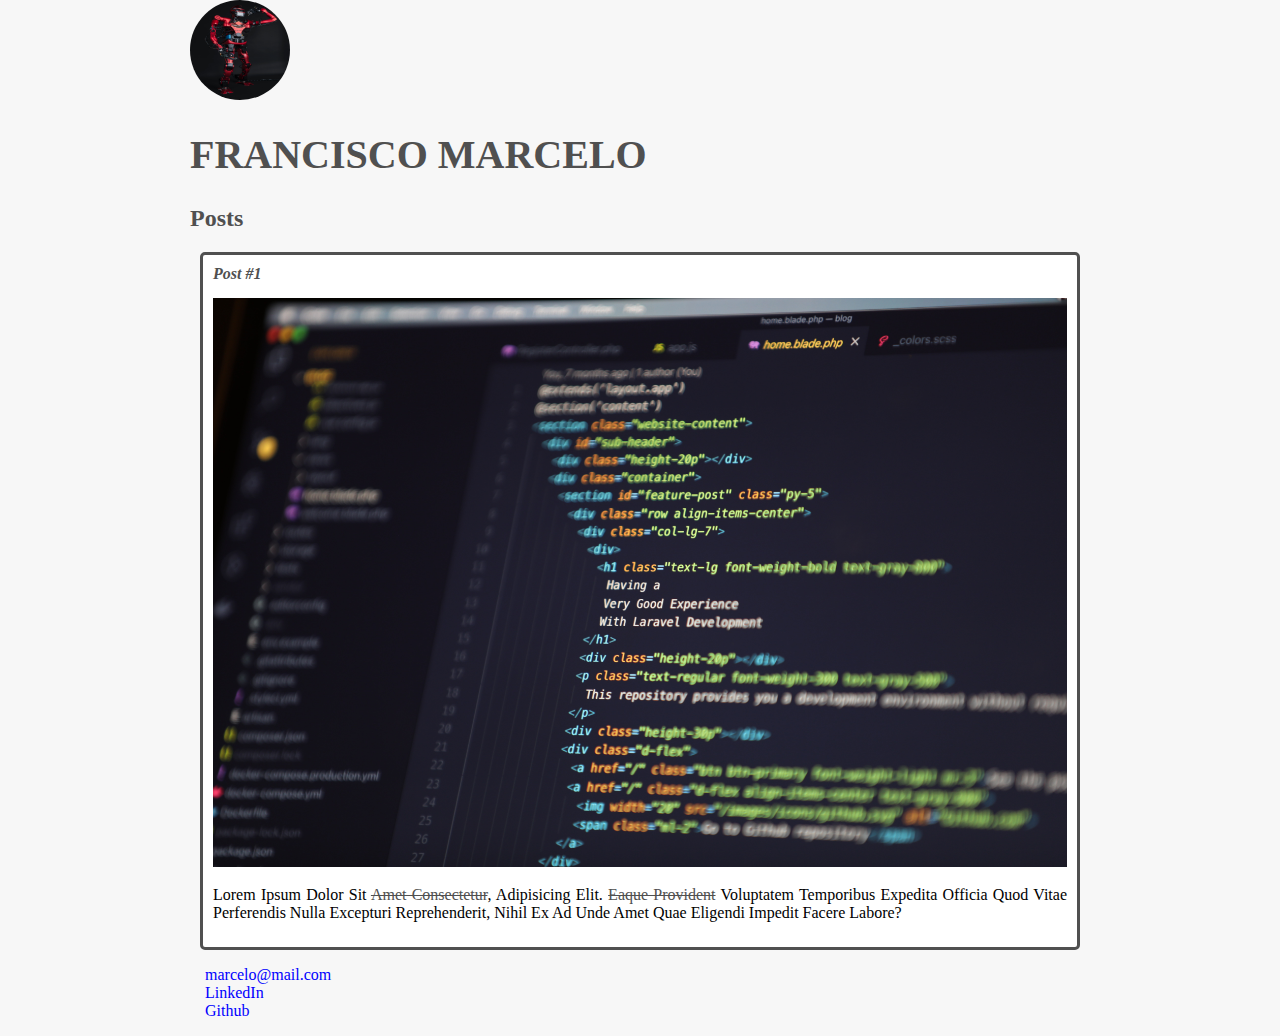
<file: index.html>
<!DOCTYPE html>
<html>
    <head>
        <meta charset="utf-8">
        <title>Francisco Marcelo</title>
        <link rel="stylesheet" href="style.css">
    </head>
    <body>
        <header>
            <img src="mathew-schwartz-td116npEPgQ-unsplash.jpg" alt="Ilustração de robo" height="100px" width="100px" class = "photo">
            <h1 id = "title">Francisco Marcelo</h1>
        </header>
        <section>
            <header>
                <h2 class="subtitle">Posts</h2>
            </header>
            <article class = "post">
                <header>
                    <h3 class="post_title">Post #1</h3>
                    <img src="mohammad-rahmani-oXlXu2qukGE-unsplash.jpg" alt="Imagem ilustraviva de código HTML"  class = "post_image">
                </header>
                <p class = "post_content">Lorem ipsum dolor sit <a href = "https://www.linkedin.com/in/franciscolemos-/" target="_blank">amet consectetur</a>, adipisicing elit. <a href="mailto: marcelolemos@email.com">Eaque provident</a> voluptatem temporibus expedita officia quod vitae perferendis nulla excepturi reprehenderit, nihil ex ad unde amet quae eligendi impedit facere labore?</p>
            </article>
        </section>
        <footer>
            <ul class = "contact_list">
                <li>
                    <a href="mailto: marcelo@mail.com">marcelo@mail.com</a>
                </li>
                <li>
                    <a href="https://www.linkedin.com/in/franciscolemos-/" target="_blank">LinkedIn</a>
                </li>
                <li>
                    <a href="https://github.com/F-Marcelo" target="_blank">Github</a>
                </li>
            </ul>
        </footer>
    </body>
</html>
</file>
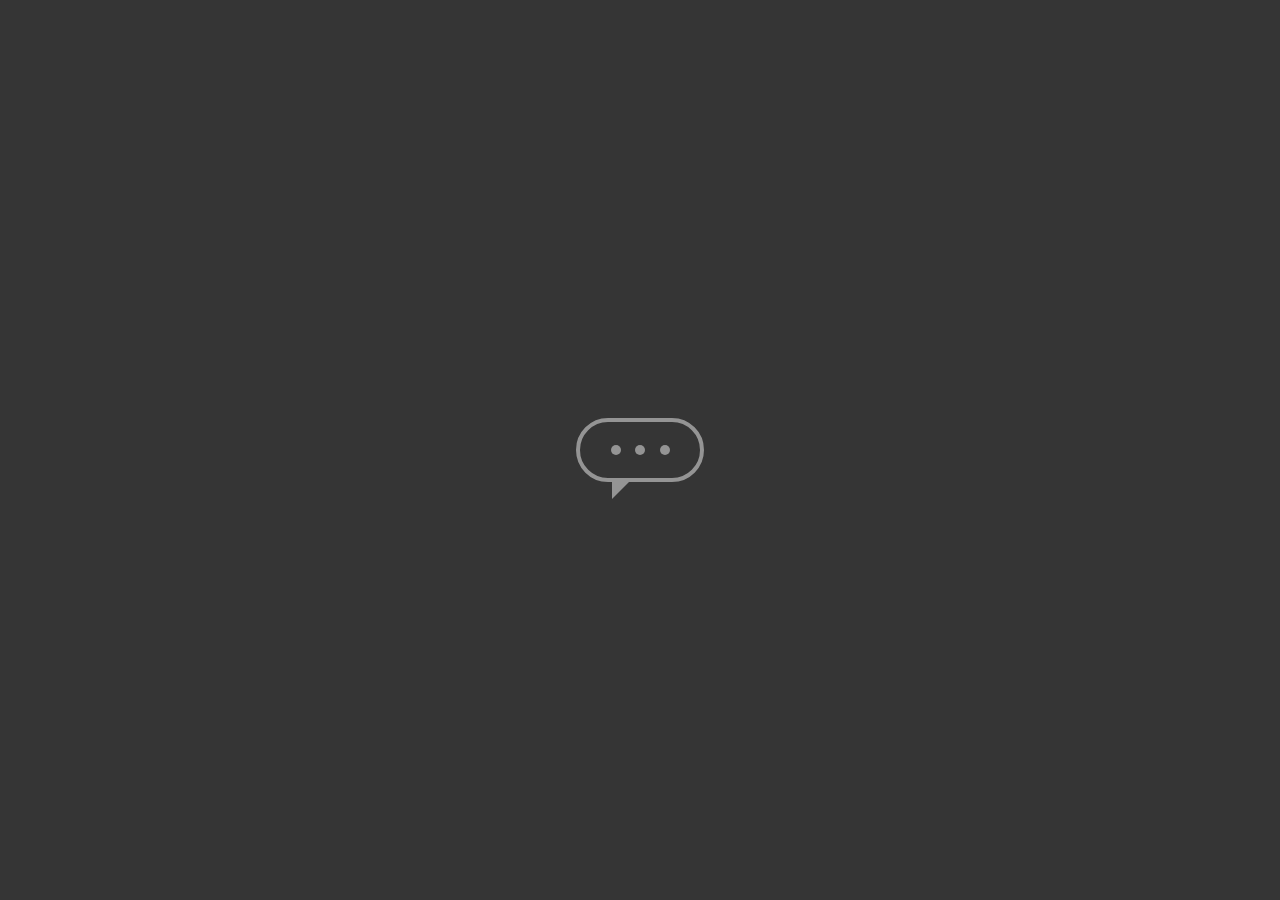
<file: keyframes2/index.html>
<!DOCTYPE html>
<html lang="en">
<head>
    <meta charset="UTF-8">
    <meta http-equiv="X-UA-Compatible" content="IE=edge">
    <meta name="viewport" content="width=device-width, initial-scale=1.0">
    <title>Document</title>
    <link rel="stylesheet" href="style.css">
</head>
<body>
    <main class = "wrapper">
        <div class = "chatbot">
            <div class="chatbot_loading"></div>
            <div class="chatbot_loading"></div>
            <div class="chatbot_loading"></div>
        </div>
    </main>
</body>
</html>
</file>
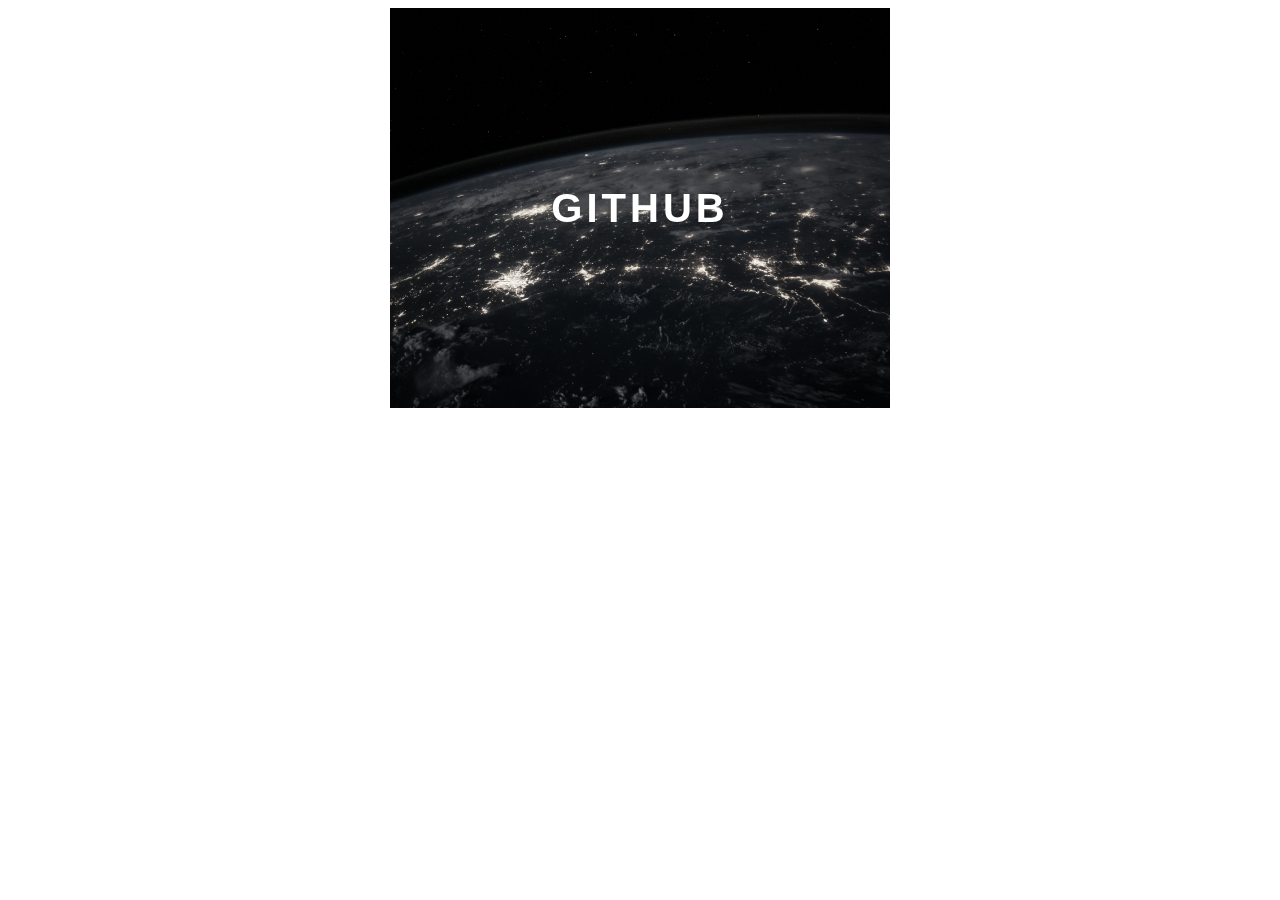
<file: projeto html-css/index.html>
<!DOCTYPE html>
<html lang="en">
<head>
    <meta charset="UTF-8">
    <meta http-equiv="X-UA-Compatible" content="IE=edge">
    <meta name="viewport" content="width=device-width, initial-scale=1.0">
    <link rel="stylesheet" href="style.css">
    <title>Document</title>
</head>
<body>
    <div class = "container">
        <div class = "card">
            <div class = "card-wrapper">
                <h2>Github</h2>
                <p>Veja meus projetos!</p>
            </div>
        </div>
    </div>
</body>
</html>
</file>
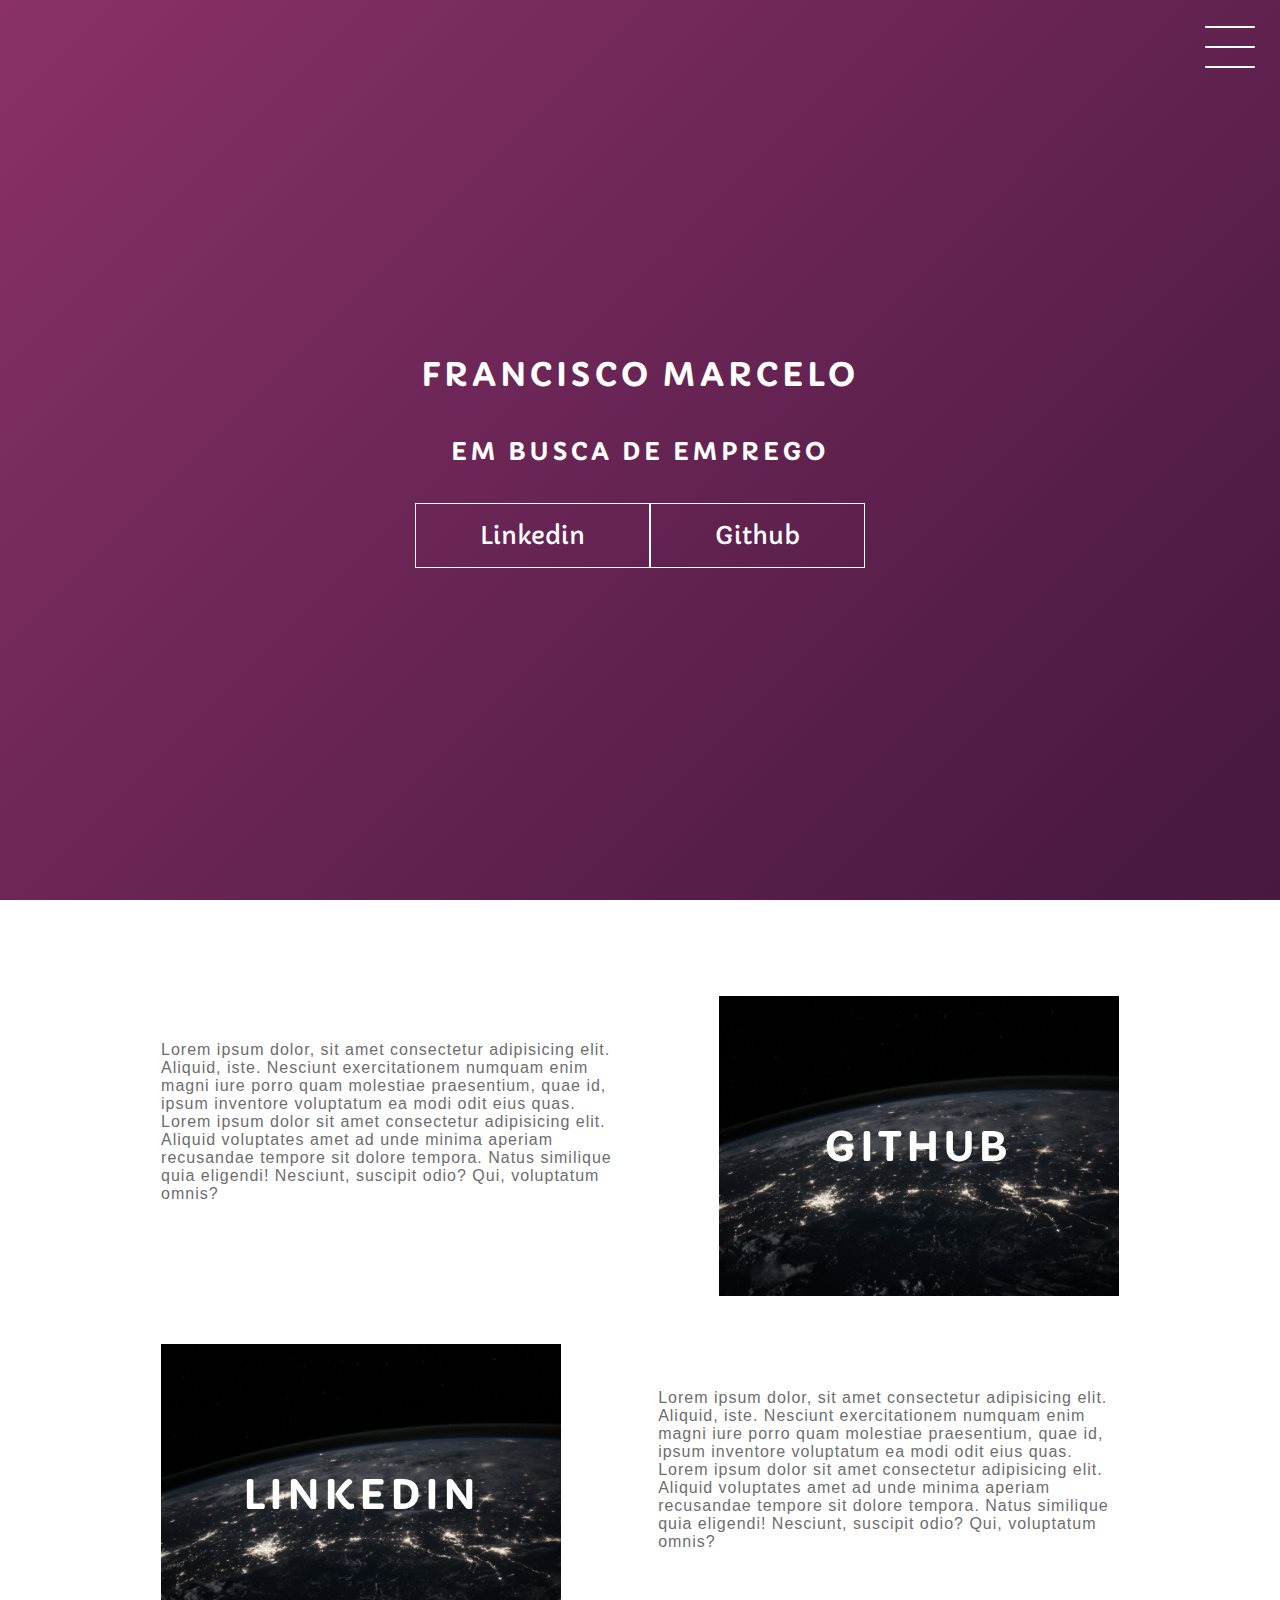
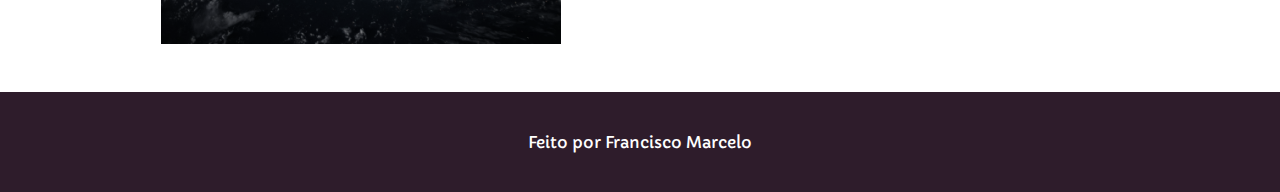
<file: projeto/index.html>
<!DOCTYPE html>
<html lang="en">
<head>
    <meta charset="UTF-8">
    <meta http-equiv="X-UA-Compatible" content="IE=edge">
    <meta name="viewport" content="width=device-width, initial-scale=1.0">
    <title>Document</title>
    <link rel="stylesheet" href="style.css">
</head>
<body>
    <header class = "header-wrapper">
        <div class = "header">
            <div class = "checkbox-container">
                <div class="checkbox-wrapper">
                    <input type="checkbox" id = "toggle">
                    <label class = "checkbox" for="toggle">
                        <div class="trace"></div>
                        <div class="trace"></div>
                        <div class="trace"></div>
                    </label>
                    <div class="menu"></div>
                    <nav class="menu-itens">
                        <ul>
                            <li>
                                <a href="#">Home</a>
                            </li>
                            <li>
                                <a href="#">Sobre</a>
                            </li>
                            <li>
                                <a href="#">Projetos</a>
                            </li>
                        </ul>
                    </nav>
                </div>
            </div>
        </div>
        <h1>Francisco Marcelo</h1>
        <h2>Em busca de emprego</h2>
        <div class="social-media">
            <a href="#">Linkedin</a>
            <a href="#">Github</a>
        </div>
    </header>
    <main class="container">
        <div class="card-container">
            <div class="card-text">
                Lorem ipsum dolor, sit amet consectetur adipisicing elit. Aliquid, iste. Nesciunt exercitationem numquam enim magni iure porro quam molestiae praesentium, quae id, ipsum inventore voluptatum ea modi odit eius quas.
                Lorem ipsum dolor sit amet consectetur adipisicing elit. Aliquid voluptates amet ad unde minima aperiam recusandae tempore sit dolore tempora. Natus similique quia eligendi! Nesciunt, suscipit odio? Qui, voluptatum omnis?
            </div>
            <div class="card">
                <div class="card-wrapper">
                    <h2>Github</h2>
                    <p>Veja meu projetos</p>
                </div>
            </div>
        </div>
        <div class="card-container">
            <div class="card">
                <div class="card-wrapper">
                    <h2>Linkedin</h2>
                    <p>Acompanhe minha carreira!</p>
                </div>
            </div>
            <div class="card-text">
                Lorem ipsum dolor, sit amet consectetur adipisicing elit. Aliquid, iste. Nesciunt exercitationem numquam enim magni iure porro quam molestiae praesentium, quae id, ipsum inventore voluptatum ea modi odit eius quas.
                Lorem ipsum dolor sit amet consectetur adipisicing elit. Aliquid voluptates amet ad unde minima aperiam recusandae tempore sit dolore tempora. Natus similique quia eligendi! Nesciunt, suscipit odio? Qui, voluptatum omnis?
            </div>
        </div>
    </main>
    <footer class="footer">
        Feito por Francisco Marcelo
    </footer>
</body>
</html>
</file>
<file: style.css>
body{
    background-color: #f7f7f7;
    font-family: Verdana;
    max-width: 900px;
    margin: auto;
}

.photo{
    border: 5px red;
    border-radius: 50%;
}

#title, .subtitle, .post_title {
    color: #505050;

}
#title{
    font-size: 40px;
    text-transform: uppercase;
}

a {
    text-decoration: line-through;
    color: #505050;
}

.post_title {
    font-size: 16px;
    font-style: italic;
    margin: 0;
    margin-bottom: 15px;

}

.post{
    background-color: white;
    padding: 10px;
    border: 3px solid #505050;
    margin: 10px;
    margin-bottom: 15px;
    border-radius: 5px;
}

.post_content{
    margin: 0;
    margin-bottom: 15px;
    text-transform: capitalize;
    text-align: justify;
    
}

.post_image{
    margin-bottom: 15px;
    width: 100%;
    height: 100%;

}

.contact_list{
    list-style-type: none;
    padding-left: 15px;
    
}

.contact_list li a{
    color: blue;
    text-decoration: none;
    
}
</file>
<file: keyframes2/style.css>
body{
    margin: 0;
    padding: 0;
    font-family: sans-serif;   
}

.wrapper{
    height: 100vh;
    width: 100vw;
    background-color: rgb(53,53,53);
    display: flex;
    justify-content: center;
    align-items: center;
}

.chatbot{
    height: 4rem;
    width: 8rem;
    border-radius: 36px;
    border: 4px solid #949494;
    padding: 0 1rem;
    box-sizing: border-box;
    display: flex;
    justify-content: space-evenly;
    align-items: center;
    position: relative;
    transform: translateY(0);
    animation: chatTranslate 2s ease-in-out infinite;
}   

.chatbot::before{
    content: '';
    width: 0;
    height: 0;
    position: absolute;
    bottom: -1.3rem;
    left: 2rem;
    border-left: 0px solid transparent;
    border-right: 17px solid transparent;
    border-top: 17px solid #949494;
}

.chatbot_loading{
    height: 10px;
    width: 10px;
    border-radius: 50%;
    background-color: #949494;
    transform: scale(1);
}

.chatbot_loading:nth-child(1){
    animation: pulse 1.5s ease-in-out infinite;
}

.chatbot_loading:nth-child(2){
    animation: pulse 1.5s ease-in-out infinite;
    animation-delay: 0.2s;
}

.chatbot_loading:nth-child(3){
    animation: pulse 1.5s ease-in-out infinite;
    animation-delay: 0.4s;
}

@keyframes pulse{
    0%{
        transform: scale(1);
    }
    50%{
        transform: scale(1.5);
    }
    100%{
        transform: scale(1);
    }
}

@keyframes chatTranslate{
    0%{
        transform: translateY(0);
    }
    50%{
        transform: translateY(15px);
    }
    100%{
        transform: translateY(0);
    }
}
</file>
<file: projeto html-css/style.css>
body{
    font-family: sans-serif;
}

.container {
    width: 100%;
    height: 100%;
    display: flex;
    justify-content: center;
    align-items: center;

}

.card{
    height: 400px;
    width: 500px;
    background-image: url(nasa-Q1p7bh3SHj8-unsplash.jpg);
    background-position: center;
    background-repeat: no-repeat;
    background-size: cover;
    display: flex;
    justify-content: center;
    align-items: center;
    filter: grayscale(0.8);
    color: white;
    cursor: pointer;
    transition: 0.3s;
}

.card-wrapper{
    text-align: center;
    display: flex;
    color: white;
    flex-direction: column;
    justify-content: center;
    align-items: center;
    position: relative;
}

.card-wrapper::before{
    content: '';
    position: absolute;
    height: 100px;
    width: 100px;
    display: block;
    border: 1px solid white;
    opacity: 0;
    transition: 0.3s;

}

.card-wrapper h2{
    font-size: 40px;
    text-transform: uppercase;
    letter-spacing: 4px;
    margin: 0;
    transition: 0.3s;
}

.card-wrapper p{
    font-size: 0;
    visibility: hidden;
    opacity: 0;
    font-weight: bold;
    text-transform: uppercase;
    transition: 0.3s;
}

.card:hover{
    filter: unset;
}

.card:hover > .card-wrapper::before{
    height: 300px;
    width: 400px;
    opacity: 1;
}

.card:hover > .card-wrapper p {
    opacity: 1;
    visibility: visible;
    font-size: 14px;

}
</file>
<file: projeto/style.css>
@import url('https://fonts.googleapis.com/css2?family=Capriola&family=Permanent+Marker&display=swap');

body{  
    padding: 0;
    margin: 0;
    color: white;
    font-family: 'Capriola', sans-serif;
}

/*HEADER*/

.header-wrapper{
    height: 100vh;
    width: 100%;
    background: linear-gradient(-45deg, #050404,
    #2e1c2b, #4a1942, #893168);
    background-size: 400%;
    display: flex;
    flex-direction: column;
    align-items: center;
    justify-content: center;
    position: relative;
    animation: backgroundTransition 8s ease-in-out infinite;
}

h1{
    text-transform: uppercase;
    letter-spacing: 4px;
}

h2{
    text-transform: uppercase;
    letter-spacing: 4px;
}

.social-media{
    margin-top: 1rem;
    display: flex;
}

.social-media a{
    text-decoration: none;
    color: white;
    font-size: 24px;
    padding: 1rem 4rem;
    border: 1px solid white;
    min-width: 4rem;
    display: flex;
    justify-content: center;
    align-items: center;
    transition: .5s cubic-bezier(0.55, 0.025, 0.675, 0.97);
}

a:hover{
    color: #2e1c2b;
    background-color: white;
}

@keyframes backgroundTransition{
    0%{
        background-position: 0% 80%;
    }
    50%{
        background-position: 80% 100%;
    }
    100%{
        background-position: 0% 90%;
    }
}


/*MENU HAMBURGUER*/

.checkbox-container {
    display: flex;
    justify-content: center;
    align-items: center;
}

.checkbox{
    height: 100px;
    width: 100px;
    position: absolute;
    top: 0;
    right: 0;
    display: flex;
    justify-content: center;
    cursor: pointer;
    z-index: 9999;
    transition: 400ms ease-in-out 0;
}

.checkbox .trace{
    width: 50px;
    height: 2px;
    background-color: white;
    position: absolute;
    border-radius: 4px; 
    transition: 0.5s ease-in-out;
}

.checkbox .trace:nth-child(1){
    top: 26px;
    transform: rotate(0);
}

.checkbox .trace:nth-child(2){
    top: 46px;
    transform: rotate(0);
}
.checkbox .trace:nth-child(3){
    top: 66px;
    transform: rotate(0);
}

#toggle {
    display: none;
}

/*MENU*/

.menu{
    position: absolute;
    top: 28px;
    right: 30px;
    background: transparent;
    height: 40px;
    width: 40px;
    border-radius: 50%; 
    box-shadow: 0px 0px 0px 0px white;
    z-index: -1;
    transition: 400ms ease-in-out 0s;
}

.menu-itens{
    position: fixed;
    top: 0;
    left: 0;
    width: 100%;
    height: 100vh;
    display: flex;
    justify-content: center;
    align-items: center;
    z-index: 2;
    opacity: 0;
    visibility: hidden;
    transition: 400ms ease-in-out 0s;
}

.menu-itens ul{
    list-style-type: none;
}

.menu-itens ul li a{
    margin: 10px 0;
    color: #2e1c2b;
    text-decoration: none;
    text-transform: uppercase;
    letter-spacing: 4px;
    font-size: 40px;
}

/*ANIMAÇÃO DO MENU*/

#toggle:checked + .checkbox .trace:nth-child(1){
    transform: rotate(45deg);
    background-color: #2e1c2b;
    top: 47px;
}
#toggle:checked + .checkbox .trace:nth-child(2){
    transform: translate(-100px);
    width: 30px;
    visibility: hidden;
    opacity: 0;
}

#toggle:checked + .checkbox .trace:nth-child(3){
    transform: rotate(-45deg);
    background-color: #2e1c2b;
    top: 48px;
}

#toggle:checked + .checkbox{
    background-color: white;
}

#toggle:checked ~ .menu{
    box-shadow: 0px 0px 0px 100vmax white;
    border-radius: 50%;
    z-index: 1;
}

#toggle:checked ~ .menu-itens{
    visibility: visible;
    opacity: 1;
}

/*CARDS*/

.container{
    width: 100%;
    height: auto;
    display: flex;
    flex-direction: column;
    justify-content: space-between;
    align-items: center;
    margin: 3rem 0;
}

.card-container{
    display: flex;
    align-items: center;
    justify-content: space-evenly;
    width: 90%;
}

.card{
    height: 300px;
    width: 400px;
    margin: 3rem 0 0;
    background-image: url(./nasa-Q1p7bh3SHj8-unsplash.jpg);
    background-position: center;
    background-repeat: no-repeat;
    background-size: cover;
    display: flex;
    justify-content: center;
    align-items: center;
    filter: grayscale(0.7);
    color: white;
    cursor: pointer;
    transition: 0.3s;
}

.card-text{
    width: 40%;
    font-family: sans-serif;
    letter-spacing: 1px;
    color: rgb(109, 109, 109);
}

.card-wrapper{
    text-align: center;
    display: flex;
    flex-direction: column;
    justify-content: center;
    align-items: center;
    position: relative;
}

.card-wrapper::before{
    content: '';
    position: absolute;
    height: 100px;
    width: 100px;
    display: block;
    border: 1px solid white;
    opacity: 0;
    transition: 0.3s;
}

.card-wrapper h2{
    font-size: 40px;
    text-transform: uppercase;
    letter-spacing: 4px;
    margin: 0;
    transition: 0.3s;
}
.card-wrapper p{
    font-size: 0;
    visibility: hidden;
    opacity: 0;
    font-weight: bold;
    text-transform: uppercase;
    transition: 0.3s;
}


.card:hover{
    filter: unset;
}

.card:hover > .card-wrapper::before{
    opacity: 1;
    width: 350px;
    height: 250px;
}

.card:hover > .card-wrapper p{
    font-size: 14px;
    opacity: 1;
    visibility: visible;
}

/*FOOTER*/

.footer{
    height: 100px;
    width: 100%;
    display: flex;
    justify-content: center;
    align-items: center;
    background-color: #2e1c2b;
}

/*RESPONSIVO*/

@media (max-width: 800px){
    .social-media{
        display: flex;
        flex-direction: column;
    }

    .container{
        margin-top: 0;
    }

    .card-container{
        flex-direction: column;
    }

    .container .card-container:nth-child(1),
    .container .card-container:nth-child(3){
        flex-direction: column-reverse;
    }

    .card{
        height: 250px;
        width: 250px;
    }

    .card-text{
        width: 90%;
        margin-top: 2rem;
        text-align: center;
    }

    .card:hover > .card-wrapper::before{
        height: 190px;
        width: 190px;
    }

}
</file>
